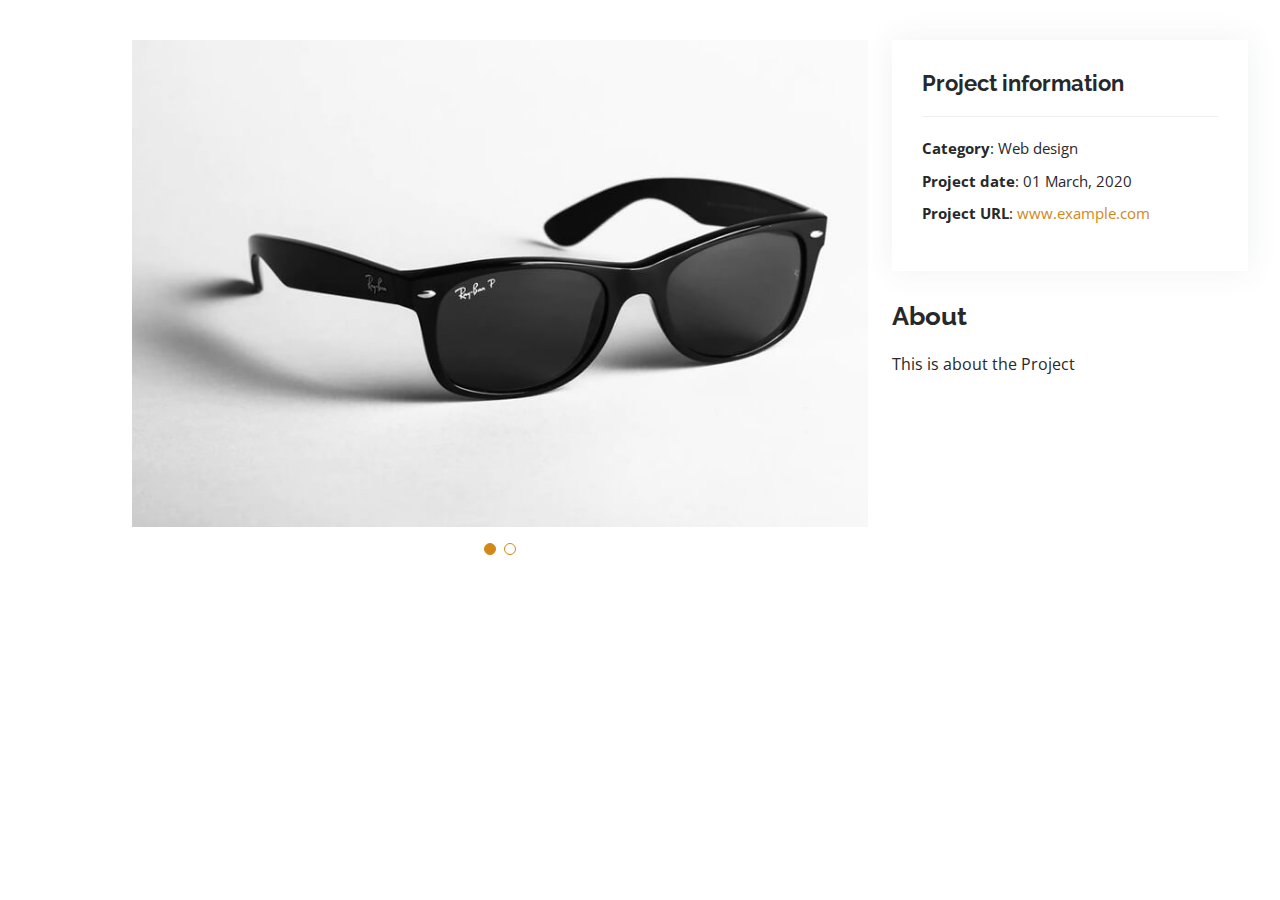
<file: Project-name.html>
<!DOCTYPE html>
<html lang="en">

<head>
  <meta charset="utf-8">
  <meta content="width=device-width, initial-scale=1.0" name="viewport">

  <title>Project Details</title>
  <meta content="" name="description">
  <meta content="" name="keywords">


  <link href="assets/img/favicon.png" rel="icon">
  <link href="assets/img/apple-touch-icon.png" rel="apple-touch-icon">


  <link href="https://fonts.googleapis.com/css?family=Open+Sans:300,300i,400,400i,600,600i,700,700i|Raleway:300,300i,400,400i,500,500i,600,600i,700,700i|Poppins:300,300i,400,400i,500,500i,600,600i,700,700i" rel="stylesheet">


  <link href="assets/vendor/aos/aos.css" rel="stylesheet">
  <link href="assets/vendor/bootstrap/css/bootstrap.min.css" rel="stylesheet">
  <link href="assets/vendor/bootstrap-icons/bootstrap-icons.css" rel="stylesheet">
  <link href="assets/vendor/boxicons/css/boxicons.min.css" rel="stylesheet">
  <link href="assets/vendor/glightbox/css/glightbox.min.css" rel="stylesheet">
  <link href="assets/vendor/swiper/swiper-bundle.min.css" rel="stylesheet">


  <link href="assets/css/style.css" rel="stylesheet">


</head>

<body>

  <main id="main">

    <section id="portfolio-details" class="portfolio-details">
      <div class="container">

        <div class="row gy-4">

          <div class="col-lg-8">
            <div class="portfolio-details-slider swiper">
              <div class="swiper-wrapper align-items-center">

                <div class="swiper-slide">
                  <img src="assets/img/portfolio/portfolio-4.jpg" alt="">
                </div>

                <div class="swiper-slide">
                  <img src="assets/img/portfolio/portfolio-4.jpg" alt="">
                </div>
              </div>
              <div class="swiper-pagination"></div>
            </div>
          </div>

          <div class="col-lg-4">
            <div class="portfolio-info">
              <h3>Project information</h3>
              <ul>
                <li><strong>Category</strong>: Web design</li>
                <li><strong>Project date</strong>: 01 March, 2020</li>
                <li><strong>Project URL</strong>: <a href="#">www.example.com</a></li>
              </ul>
            </div>
            <div class="portfolio-description">
              <h2>About</h2>
              <p>
                This is about the Project
            </div>
          </div>

        </div>

      </div>
    </section>

  </main>

  <div id="preloader"></div>
  <a href="#" class="back-to-top d-flex align-items-center justify-content-center"><i class="bi bi-arrow-up-short"></i></a>


  <script src="assets/vendor/purecounter/purecounter.js"></script>
  <script src="assets/vendor/aos/aos.js"></script>
  <script src="assets/vendor/bootstrap/js/bootstrap.bundle.min.js"></script>
  <script src="assets/vendor/glightbox/js/glightbox.min.js"></script>
  <script src="assets/vendor/isotope-layout/isotope.pkgd.min.js"></script>
  <script src="assets/vendor/swiper/swiper-bundle.min.js"></script>
  <script src="assets/vendor/typed.js/typed.min.js"></script>
  <script src="assets/vendor/waypoints/noframework.waypoints.js"></script>
  <script src="assets/vendor/php-email-form/validate.js"></script>


  <script src="assets/js/main.js"></script>

</body>

</html>
</file>
<file: assets/css/style.css>
body {
  font-family: "Open Sans", sans-serif;
  color: #272829;
}

a {
  color: #d38715;
  text-decoration: none;
}
*::selection{
  background-color: white;
  color: black;
  
}

a:hover {
  color: #d38715;
  text-decoration: none;
}

h1, h2, h3, h4, h5, h6 {
  font-family: "Raleway", sans-serif;
}

.back-to-top {
  position: fixed;
  visibility: hidden;
  opacity: 0;
  right: 15px;
  bottom: 15px;
  z-index: 996;
  background: #d38715;
  width: 40px;
  height: 40px;
  border-radius: 50px;
  transition: all 0.4s;
}
.back-to-top i {
  font-size: 28px;
  color: #fff;
  line-height: 0;
}
.back-to-top:hover {
  background: #0678e3;
  color: #fff;
}
.back-to-top.active {
  visibility: visible;
  opacity: 1;
}

#preloader {
  position: fixed;
  top: 0;
  left: 0;
  right: 0;
  bottom: 0;
  z-index: 9999;
  overflow: hidden;
  background: #fff;
}

#preloader:before {
  content: "";
  position: fixed;
  top: calc(50% - 30px);
  left: calc(50% - 30px);
  border: 6px solid #bb7b05;
  border-top-color: #fff;
  border-bottom-color: #fff;
  border-radius: 50%;
  width: 60px;
  height: 60px;
  -webkit-animation: animate-preloader 1s linear infinite;
  animation: animate-preloader 1s linear infinite;
}

@-webkit-keyframes animate-preloader {
  0% {
    transform: rotate(0deg);
  }
  100% {
    transform: rotate(360deg);
  }
}

@keyframes animate-preloader {
  0% {
    transform: rotate(0deg);
  }
  100% {
    transform: rotate(360deg);
  }
}

@media screen and (max-width: 768px) {
  [data-aos-delay] {
    transition-delay: 0 !important;
  }
}

#header {
  position: fixed;
  top: 0;
  left: 0;
  bottom: 0;
  z-index: 9997;
  transition: all 0.5s;
  padding: 15px;
  overflow-y: auto;
}
@media (max-width: 992px) {
  #header {
    width: 300px;
    background: #fff;
    border-right: 1px solid #c7c7c7;
    left: -300px;
  }
}

@media (min-width: 992px) {
  #main {
    margin-left: 100px;
  }
}

.nav-menu {
  padding: 0;
  display: block;
}
.nav-menu * {
  margin: 0;
  padding: 0;
  list-style: none;
}
.nav-menu > ul > li {
  position: relative;
  white-space: nowrap;
}
.nav-menu a, .nav-menu a:focus {
  display: flex;
  align-items: center;
  color: #45505b;
  padding: 10px 18px;
  margin-bottom: 8px;
  transition: 0.3s;
  font-size: 15px;
  border-radius: 50px;
  background: #f2f3f5;
  height: 56px;
  width: 100%;
  overflow: hidden;
  transition: 0.3s;
}
.nav-menu a i, .nav-menu a:focus i {
  font-size: 20px;
}
.nav-menu a span, .nav-menu a:focus span {
  padding: 0 5px 0 7px;
  color: #45505b;
}
@media (min-width: 992px) {
  .nav-menu a, .nav-menu a:focus {
    width: 56px;
  }
  .nav-menu a span, .nav-menu a:focus span {
    display: none;
    color: #c7c7c7;
  }
}
.nav-menu a:hover, .nav-menu .active, .nav-menu .active:focus, .nav-menu li:hover > a {
  color: #fff;
  background: #d38715;
}
.nav-menu a:hover span, .nav-menu .active span, .nav-menu .active:focus span, .nav-menu li:hover > a span {
  color: #fff;
}
.nav-menu a:hover, .nav-menu li:hover > a {
  width: 100%;
  color: #fff;
}
.nav-menu a:hover span, .nav-menu li:hover > a span {
  display: block;
}


.mobile-nav-toggle {
  position: fixed;
  right: 10px;
  top: 10px;
  z-index: 9998;
  border: 0;
  background: none;
  font-size: 28px;
  transition: all 0.4s;
  outline: none !important;
  line-height: 0;
  cursor: pointer;
  border-radius: 50px;
  padding: 5px;
}
.mobile-nav-toggle i {
  color: #45505b;
}

.mobile-nav-active {
  overflow: hidden;
}
.mobile-nav-active #header {
  left: 0;
}
.mobile-nav-active .mobile-nav-toggle {
  color: #fff;
  background-color: #bb7b05;
}

#hero {
  width: 100%;
  height: 100vh;
  background: url("../img/bg.jpg") top right no-repeat;
  background-size: cover;
  position: relative;
}
@media (min-width: 992px) {
  #hero {
    padding-left: 160px;
  }
}
#hero:before {
  content: "";
  background: #c7c7c7;
  position: absolute;
  bottom: 0;
  top: 0;
  left: 0;
  right: 0;
}
#hero h1 {
  margin: 0;
  font-size: 64px;
  font-weight: 700;
  line-height: 56px;
  color: #45505b;
}
#hero p {
  color: #45505b;
  margin: 15px 0 0 0;
  font-size: 26px;
  font-family: "Poppins", sans-serif;
}
#hero p span {
  color: #c28004;
  letter-spacing: 1px;
}
#hero .social-links {
  margin-top: 30px;
}
#hero .social-links a {
  font-size: 24px;
  display: inline-block;
  color: #45505b;
  line-height: 1;
  margin-right: 20px;
  transition: 0.3s;
}
#hero .social-links a:hover {
  color: #d38715;
}
@media (max-width: 992px) {
  #hero {
    text-align: center;
  }
  #hero h1 {
    font-size: 32px;
    line-height: 36px;
  }
  #hero p {
    margin-top: 10px;
    font-size: 20px;
    line-height: 24px;
  }
}


section {
  padding: 60px 0;
  overflow: hidden;
}

.section-title {
  text-align: center;
  padding-bottom: 30px;
}
.section-title h2 {
  font-size: 32px;
  font-weight: bold;
  text-transform: uppercase;
  margin-bottom: 20px;
  padding-bottom: 20px;
  position: relative;
  color: #45505b;
}
.section-title h2::before {
  content: "";
  position: absolute;
  display: block;
  width: 120px;
  height: 1px;
  background: #ddd;
  bottom: 1px;
  left: calc(50% - 60px);
}
.section-title h2::after {
  content: "";
  position: absolute;
  display: block;
  width: 40px;
  height: 3px;
  background: #d38715;
  bottom: 0;
  left: calc(50% - 20px);
}
.section-title p {
  margin-bottom: 0;
}

.about .content h3 {
  font-weight: 700;
  font-size: 26px;
  color: #728394;
}
.about .content ul {
  list-style: none;
  padding: 0;
}
.about .content ul li {
  margin-bottom: 20px;
  display: flex;
  align-items: center;
}
.about .content ul strong {
  margin-right: 10px;
}
.about .content ul i {
  font-size: 16px;
  margin-right: 5px;
  color: #d38715;
  line-height: 0;
}
.about .content p:last-child {
  margin-bottom: 0;
}

.facts .count-box {
  padding: 30px 30px 25px 30px;
  margin-top: 30px;
  width: 100%;
  position: relative;
  text-align: center;
  background: #fff;
}
.facts .count-box i {
  position: absolute;
  top: -25px;
  left: 50%;
  transform: translateX(-50%);
  font-size: 24px;
  background: #d38715;
  color: #fff;
  border-radius: 50px;
  display: inline-flex;
  align-items: center;
  justify-content: center;
  width: 48px;
  height: 48px;
}
.facts .count-box span {
  font-size: 36px;
  display: block;
  font-weight: 600;
  color: #011426;
}
.facts .count-box p {
  padding: 0;
  margin: 0;
  font-family: "Raleway", sans-serif;
  font-size: 14px;
}

.skills .progress {
  height: 60px;
  display: block;
  background: none;
  border-radius: 0;
}
.skills .progress .skill {
  padding: 10px 0;
  margin: 0;
  text-transform: uppercase;
  display: block;
  font-weight: 600;
  font-family: "Poppins", sans-serif;
  color: #45505b;
}
.skills .progress .skill .val {
  float: right;
  font-style: normal;
}
.skills .progress-bar-wrap {
  background: #f2f3f5;
}
.skills .progress-bar {
  width: 1px;
  height: 10px;
  transition: 0.9s;
  background-color: #d38715;
}


.resume .resume-title {
  font-size: 26px;
  font-weight: 700;
  margin-top: 20px;
  margin-bottom: 20px;
  color: #45505b;
}
.resume .resume-item {
  padding: 0 0 20px 20px;
  margin-top: -2px;
  border-left: 2px solid #d38715;
  position: relative;
}
.resume .resume-item h4 {
  line-height: 18px;
  font-size: 18px;
  font-weight: 600;
  text-transform: uppercase;
  font-family: "Poppins", sans-serif;
  color: #d38715;
  margin-bottom: 10px;
}
.resume .resume-item h5 {
  font-size: 16px;
  background: #f7f8f9;
  padding: 5px 15px;
  display: inline-block;
  font-weight: 600;
  margin-bottom: 10px;
}
.resume .resume-item ul {
  padding-left: 20px;
}
.resume .resume-item ul li {
  padding-bottom: 10px;
}
.resume .resume-item:last-child {
  padding-bottom: 0;
}
.resume .resume-item::before {
  content: "";
  position: absolute;
  width: 16px;
  height: 16px;
  border-radius: 50px;
  left: -9px;
  top: 0;
  background: #fff;
  border: 2px solid #d38715;
}


.portfolio .portfolio-item {
  margin-bottom: 30px;
}
.portfolio #portfolio-flters {
  padding: 0;
  margin: 0 auto 25px auto;
  list-style: none;
  text-align: center;
  background: #fff;
  border-radius: 50px;
  padding: 2px 15px;
}
.portfolio #portfolio-flters li {
  cursor: pointer;
  display: inline-block;
  padding: 10px 15px;
  font-size: 14px;
  font-weight: 600;
  line-height: 1;
  text-transform: uppercase;
  color: #272829;
  margin-bottom: 5px;
  transition: all 0.3s ease-in-out;
}
.portfolio #portfolio-flters li:hover, .portfolio #portfolio-flters li.filter-active {
  color: #d38715;
}
.portfolio #portfolio-flters li:last-child {
  margin-right: 0;
}
.portfolio .portfolio-wrap {
  transition: 0.3s;
  position: relative;
  overflow: hidden;
  z-index: 1;
  background: rgba(69, 80, 91, 0.8);
}
.portfolio .portfolio-wrap::before {
  content: "";
  background: rgba(255, 255, 255, 0.7);
  position: absolute;
  left: 30px;
  right: 30px;
  top: 30px;
  bottom: 30px;
  transition: all ease-in-out 0.3s;
  z-index: 2;
  opacity: 0;
}
.portfolio .portfolio-wrap .portfolio-info {
  opacity: 0;
  position: absolute;
  top: 0;
  left: 0;
  right: 0;
  bottom: 0;
  text-align: center;
  z-index: 3;
  transition: all ease-in-out 0.3s;
  display: flex;
  flex-direction: column;
  justify-content: center;
  align-items: center;
}
.portfolio .portfolio-wrap .portfolio-info::before {
  display: block;
  content: "";
  width: 48px;
  height: 48px;
  position: absolute;
  top: 35px;
  left: 35px;
  border-top: 3px solid #d7dce1;
  border-left: 3px solid #d7dce1;
  transition: all 0.5s ease 0s;
  z-index: 9994;
}
.portfolio .portfolio-wrap .portfolio-info::after {
  display: block;
  content: "";
  width: 48px;
  height: 48px;
  position: absolute;
  bottom: 35px;
  right: 35px;
  border-bottom: 3px solid #d7dce1;
  border-right: 3px solid #d7dce1;
  transition: all 0.5s ease 0s;
  z-index: 9994;
}
.portfolio .portfolio-wrap .portfolio-info h4 {
  font-size: 20px;
  color: #45505b;
  font-weight: 600;
}
.portfolio .portfolio-wrap .portfolio-info p {
  color: #45505b;
  font-size: 14px;
  text-transform: uppercase;
  padding: 0;
  margin: 0;
}
.portfolio .portfolio-wrap .portfolio-links {
  text-align: center;
  z-index: 4;
}
.portfolio .portfolio-wrap .portfolio-links a {
  color: #45505b;
  margin: 0 2px;
  font-size: 28px;
  display: inline-block;
  transition: 0.3s;
}
.portfolio .portfolio-wrap .portfolio-links a:hover {
  color: #148af9;
}
.portfolio .portfolio-wrap:hover::before {
  top: 0;
  left: 0;
  right: 0;
  bottom: 0;
  opacity: 1;
}
.portfolio .portfolio-wrap:hover .portfolio-info {
  opacity: 1;
}
.portfolio .portfolio-wrap:hover .portfolio-info::before {
  top: 15px;
  left: 15px;
}
.portfolio .portfolio-wrap:hover .portfolio-info::after {
  bottom: 15px;
  right: 15px;
}

.portfolio-details {
  padding-top: 40px;
}
.portfolio-details .portfolio-details-slider img {
  width: 100%;
}
.portfolio-details .portfolio-details-slider .swiper-pagination {
  margin-top: 20px;
  position: relative;
}
.portfolio-details .portfolio-details-slider .swiper-pagination .swiper-pagination-bullet {
  width: 12px;
  height: 12px;
  background-color: #fff;
  opacity: 1;
  border: 1px solid #d38715;
}
.portfolio-details .portfolio-details-slider .swiper-pagination .swiper-pagination-bullet-active {
  background-color: #d38715;
}
.portfolio-details .portfolio-info {
  padding: 30px;
  box-shadow: 0px 0 30px rgba(69, 80, 91, 0.08);
}
.portfolio-details .portfolio-info h3 {
  font-size: 22px;
  font-weight: 700;
  margin-bottom: 20px;
  padding-bottom: 20px;
  border-bottom: 1px solid #eee;
}
.portfolio-details .portfolio-info ul {
  list-style: none;
  padding: 0;
  font-size: 15px;
}
.portfolio-details .portfolio-info ul li + li {
  margin-top: 10px;
}
.portfolio-details .portfolio-description {
  padding-top: 30px;
}
.portfolio-details .portfolio-description h2 {
  font-size: 26px;
  font-weight: 700;
  margin-bottom: 20px;
}
.portfolio-details .portfolio-description p {
  padding: 0;
}


.services .icon-box {
  text-align: center;
  padding: 10%;
  transition: all ease-in-out 0.3s;
  background: #ffffff;
  box-shadow: 0px 5px 90px 0px rgba(110, 123, 131, 0.05);
}
.services .icon-box .icon {
  margin: 0 auto;
  width: 100px;
  height: 100px;
  display: flex;
  align-items: center;
  justify-content: center;
  transition: ease-in-out 0.3s;
  position: relative;
}
.services .icon-box .icon i {
  font-size: 36px;
  transition: 0.5s;
  position: relative;
}
.services .icon-box .icon svg {
  position: absolute;
  top: 0;
  left: 0;
}
.services .icon-box .icon svg path {
  transition: 0.5s;
  fill: #f5f5f5;
}
.services .icon-box h4 {
  font-weight: 600;
  margin: 10px 0 15px 0;
  font-size: 22px;
}
.services .icon-box h4 a {
  color: #45505b;
  transition: ease-in-out 0.3s;
}
.services .icon-box p {
  line-height: 24px;
  font-size: 14px;
  margin-bottom: 0;
}
.services .icon-box:hover {
  border-color: #fff;
  box-shadow: 0px 0 35px 0 rgba(0, 0, 0, 0.08);
}
.services .iconbox-blue i {
  color: #47aeff;
}
.services .iconbox-blue:hover .icon i {
  color: #fff;
}
.services .iconbox-blue:hover .icon path {
  fill: #47aeff;
}
.services .iconbox-green i {
  color: #73ff6e;
}
.services .iconbox-green:hover .icon i {
  color: #fff;
}
.services .iconbox-green:hover .icon path {
  fill: #6eff81;
}
.services .iconbox-pink i {
  color: #e80368;
}
.services .iconbox-pink:hover .icon i {
  color: #fff;
}
.services .iconbox-pink:hover .icon path {
  fill: #e80368;
}
.services .iconbox-yellow i {
  color: #ffbb2c;
}
.services .iconbox-yellow:hover .icon i {
  color: #fff;
}
.services .iconbox-yellow:hover .icon path {
  fill: #ffbb2c;
}
.services .iconbox-red i {
  color: #ff5828;
}
.services .iconbox-red:hover .icon i {
  color: #fff;
}
.services .iconbox-red:hover .icon path {
  fill: #ff5828;
}
.services .iconbox-teal i {
  color: #11dbcf;
}
.services .iconbox-teal:hover .icon i {
  color: #fff;
}
.services .iconbox-teal:hover .icon path {
  fill: #11dbcf;
}

.testimonials .section-header {
  margin-bottom: 40px;
}
.testimonials .testimonials-carousel, .testimonials .testimonials-slider {
  overflow: hidden;
}
.testimonials .testimonial-item {
  text-align: center;
}
.testimonials .testimonial-item .testimonial-img {
  width: 120px;
  border-radius: 50%;
  border: 4px solid #fff;
  margin: 0 auto;
}
.testimonials .testimonial-item h3 {
  font-size: 20px;
  font-weight: bold;
  margin: 10px 0 5px 0;
  color: #111;
}
.testimonials .testimonial-item h4 {
  font-size: 14px;
  color: #999;
  margin: 0 0 15px 0;
}
.testimonials .testimonial-item .quote-icon-left, .testimonials .testimonial-item .quote-icon-right {
  color: #90c8fc;
  font-size: 26px;
}
.testimonials .testimonial-item .quote-icon-left {
  display: inline-block;
  left: -5px;
  position: relative;
}
.testimonials .testimonial-item .quote-icon-right {
  display: inline-block;
  right: -5px;
  position: relative;
  top: 10px;
}
.testimonials .testimonial-item p {
  font-style: italic;
  margin: 0 auto 15px auto;
}
.testimonials .swiper-pagination {
  margin-top: 20px;
  position: relative;
}
.testimonials .swiper-pagination .swiper-pagination-bullet {
  width: 12px;
  height: 12px;
  background-color: #fff;
  opacity: 1;
  border: 1px solid #d38715;
}
.testimonials .swiper-pagination .swiper-pagination-bullet-active {
  background-color: #d38715;
}
@media (min-width: 992px) {
  .testimonials .testimonial-item p {
    width: 80%;
  }
}

.contact .info {
  width: 100%;
  background: #fff;
}
.contact .info i {
  font-size: 20px;
  color: #d38715;
  float: left;
  width: 44px;
  height: 44px;
  background: #eef7ff;
  display: flex;
  justify-content: center;
  align-items: center;
  border-radius: 50px;
  transition: all 0.3s ease-in-out;
}
.contact .info h4 {
  padding: 0 0 0 60px;
  font-size: 22px;
  font-weight: 600;
  margin-bottom: 5px;
  color: #45505b;
}
.contact .info p {
  padding: 0 0 0 60px;
  margin-bottom: 0;
  font-size: 14px;
  color: #728394;
}
.contact .info .email, .contact .info .phone {
  margin-top: 40px;
}
.contact .info .email:hover i, .contact .info .address:hover i, .contact .info .phone:hover i {
  background: #d38715;
  color: #fff;
}
.contact .php-email-form {
  width: 100%;
  background: #fff;
}
.contact .php-email-form .form-group {
  padding-bottom: 8px;
}
.contact .php-email-form .error-message {
  display: none;
  color: #fff;
  background: #ed3c0d;
  text-align: left;
  padding: 15px;
  font-weight: 600;
}
.contact .php-email-form .error-message br + br {
  margin-top: 25px;
}
.contact .php-email-form .sent-message {
  display: none;
  color: #fff;
  background: #18d26e;
  text-align: center;
  padding: 15px;
  font-weight: 600;
}
.contact .php-email-form .loading {
  display: none;
  background: #fff;
  text-align: center;
  padding: 15px;
}
.contact .php-email-form .loading:before {
  content: "";
  display: inline-block;
  border-radius: 50%;
  width: 24px;
  height: 24px;
  margin: 0 10px -6px 0;
  border: 3px solid #18d26e;
  border-top-color: #eee;
  -webkit-animation: animate-loading 1s linear infinite;
  animation: animate-loading 1s linear infinite;
}
.contact .php-email-form input, .contact .php-email-form textarea {
  border-radius: 4px;
  box-shadow: none;
  font-size: 14px;
}
.contact .php-email-form input {
  height: 44px;
}
.contact .php-email-form textarea {
  padding: 10px 12px;
}
.contact .php-email-form button[type=submit] {
  background: #d38715;
  border: 0;
  padding: 10px 35px;
  color: #fff;
  transition: 0.4s;
  border-radius: 50px;
}
.contact .php-email-form button[type=submit]:hover {
  background: #0678e3;
}
@-webkit-keyframes animate-loading {
  0% {
    transform: rotate(0deg);
  }
  100% {
    transform: rotate(360deg);
  }
}
@keyframes animate-loading {
  0% {
    transform: rotate(0deg);
  }
  100% {
    transform: rotate(360deg);
  }
}

#footer {
  background: #f7f8f9;
  color: #45505b;
  font-size: 14px;
  text-align: center;
  padding: 30px 0;
}
#footer h3 {
  font-size: 36px;
  font-weight: 700;
  position: relative;
  font-family: "Poppins", sans-serif;
  padding: 0;
  margin: 0 0 15px 0;
}
#footer p {
  font-size: 15;
  font-style: italic;
  padding: 0;
  margin: 0 0 40px 0;
}
#footer .social-links {
  margin: 0 0 40px 0;
}
#footer .social-links a {
  font-size: 18px;
  display: inline-block;
  background: #d38715;
  color: #fff;
  line-height: 1;
  padding: 8px 0;
  margin-right: 4px;
  border-radius: 50%;
  text-align: center;
  width: 36px;
  height: 36px;
  transition: 0.3s;
}
#footer .social-links a:hover {
  background: #d38715;
  color: #fff;
  text-decoration: none;
}
#footer .copyright {
  margin: 0 0 5px 0;
}
#footer .credits {
  font-size: 13px;
}
.list-icons {
  font-size: 3rem; }
  .list-icons .list-inline-item i:hover {
    color: #BD5D38; }
</file>
